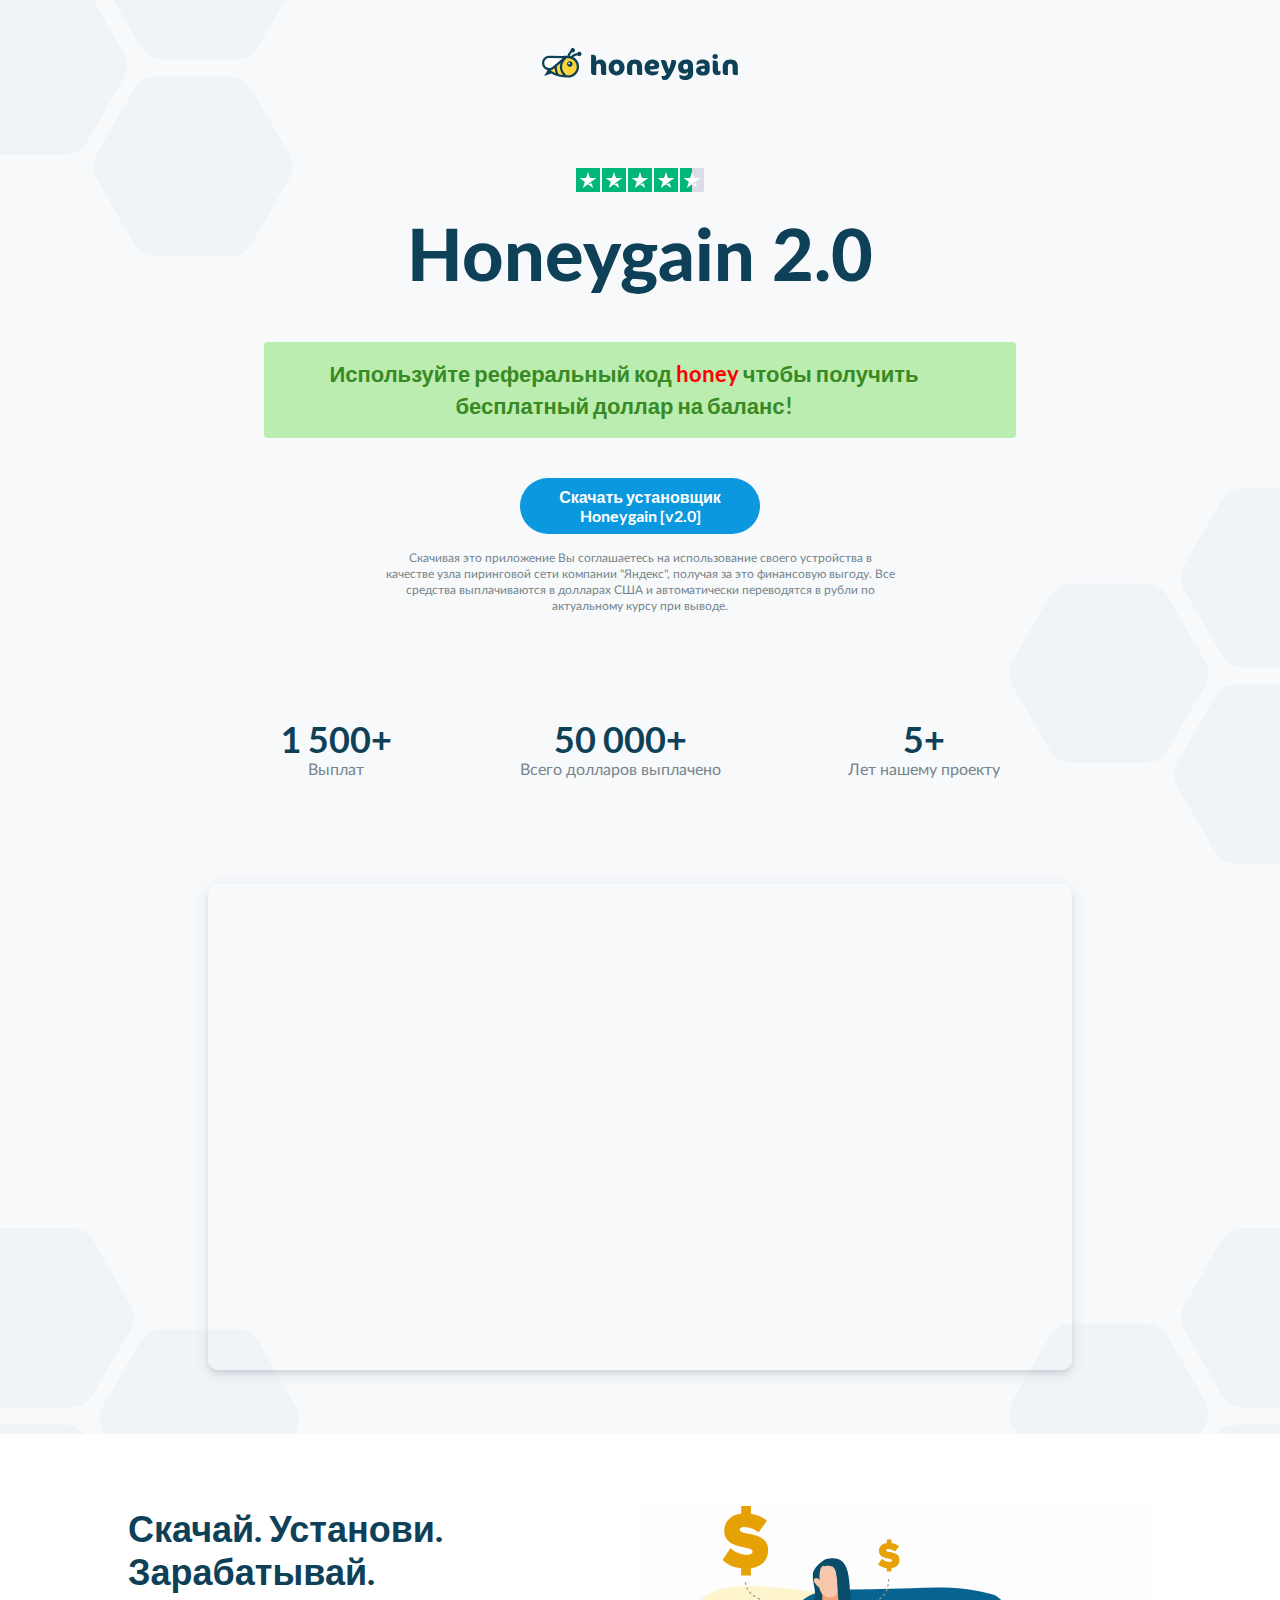
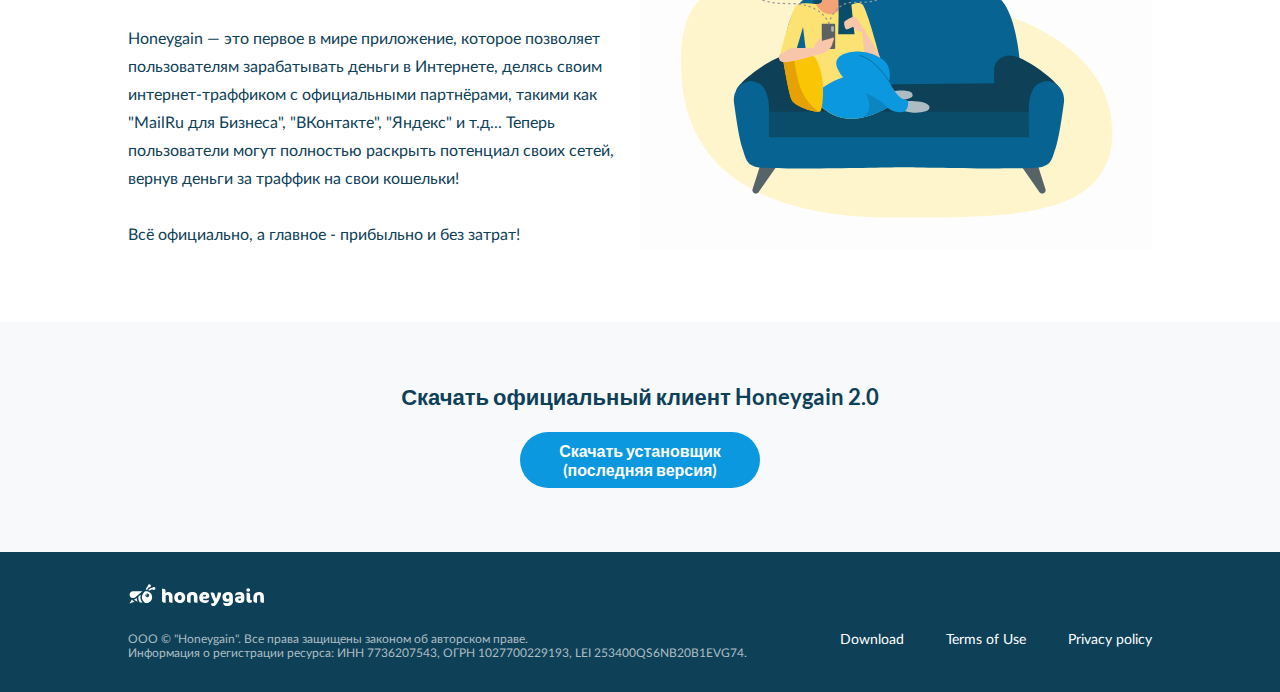
<file: index.htm>
<!DOCTYPE html>
<html lang="en">
<head>

    <title>Honeygain Referral | Claim your $5 bonus</title>
    <meta name="robots" content="noindex" />
    <meta http-equiv="Content-type" content="text/html; charset=utf-8">
    <meta name="viewport" content="initial-scale=1,maximum-scale=1">
    <meta name="theme-color" content="yellow">
    <meta name="mobile-web-app-capable" content="yes">
    <meta name="apple-mobile-web-app-capable" content="yes">
    <meta property="og:url" content="https://honey-gain.github.io">
    <meta property="og:type" content="website">
    <meta property="og:title" content="Honeygain - Пассивный заработок">
    <meta property="og:description" content="Раздавай неиспользуемый интернет!">
    <meta property="fb:app_id" content="1568543003276557">
    <link rel="shortcut icon" href="assets/img/favicon.ico">
    <link rel="stylesheet" type="text/css" href="assets/font/latofonts.css">
    <link rel="stylesheet" type="text/css" href="assets/style/reset.css">
    <link rel="stylesheet" type="text/css" href="assets/style/modal.css">
    <link rel="stylesheet" type="text/css" href="assets/style/style.css@v=202012181027.css">
    <script type="text/javascript" src="https://widget.trustpilot.com/bootstrap/v5/tp.widget.bootstrap.min.js" async></script>
</head>
<body>
    <div class="container -flex -column -align-center">
        <img class="a-logo" src="assets/img/logo.svg" alt="Honeygain">
        <div class="o-trustpilot">
            <div class="m-truspilotContatiner">
                <div class="m-rate-square -full">
                    <img src="assets/img/star.svg" class="a-star" alt="star" />
                </div>
                <div class="m-rate-square -full">
                    <img src="assets/img/star.svg" class="a-star" alt="star" />
                </div>
                <div class="m-rate-square -full">
                    <img src="assets/img/star.svg" class="a-star" alt="star" />
                </div>
                <div class="m-rate-square -full">
                    <img src="assets/img/star.svg" class="a-star" alt="star" />
                </div>
                <div class="m-rate-square -empty">
                    <img src="assets/img/star.svg" class="a-star" alt="star" />
                    <div class="m-rate-square -half"></div>
                </div>
            </div>
            <div
                    class="trustpilot-widget"
                    data-locale="en-US"
                    data-template-id="5419b6a8b0d04a076446a9ad"
                    data-businessunit-id="5db47bcc4de43a0001b54999"
                    data-style-height="40px"
                    data-style-width="100%"
                    data-theme="light"
            >
            </div>
        </div>
        <h1>Honeygain 2.0</h1>
        <div class="m-description">
            <div class="a-descriptionText" id="referal">Пассивный заработок уже существует. И это он!</div>
        </div>
		<script>
const paramsList = new URLSearchParams(document.location.search);
let currentReferalCode = paramsList.get("ref");
if (currentReferalCode !== null) {
	document.getElementById("referal").innerHTML = "Используйте реферальный код <span style=\"color: red\">" + currentReferalCode + "</span> чтобы получить бесплатный доллар на баланс!";
} else {
    location = "/?ref=honey"
}
		</script>
        <a class="a-button a-claimNow -full-button js-signUpUrl" href="/honeygain.exe">Скачать установщик Honeygain [v2.0]</a>
        <small class="a-claimDescription">Скачивая это приложение Вы соглашаетесь на использование своего устройства в качестве узла пиринговой сети компании "Яндекс", получая за это финансовую выгоду. Все средства выплачиваются в долларах США и автоматически переводятся в рубли по актуальному курсу при выводе.</small>

        <div class="o-counters -flex -space-between">
            <div class="-flex -column -align-center">
                <h2>1 500+</h2>
                <span class="a-description">Выплат</span>
            </div>
            <div class="-flex -column -align-center">
                <h2>50 000+</h2>
                <span class="a-description">Всего долларов выплачено</span>
            </div>
            <div class="-flex -column -align-center">
                <h2>5+</h2>
                <span class="a-description">Лет нашему проекту</span>
            </div>
        </div>
        <div class="o-video-container container">
            <div>
                <iframe
                        src="https://www.youtube.com/embed/6RDNT-f8Pv4"
                        width="966"
                        height="543"
                        frameborder="0"
                        allow="accelerometer; autoplay; clipboard-write; encrypted-media; gyroscope; picture-in-picture"
                        allowfullscreen>
                </iframe>
            </div>
        </div>
    </div>
    <div class="o-emphasized-content">
        <div class="container -flex">
            <div class="a-downloadContent -flex -column -justify-center -halfColumn">
                <h2>Скачай. Установи. Зарабатывай.</h2>
                <p>
                    Honeygain — это первое в мире приложение, которое позволяет пользователям зарабатывать деньги в Интернете, делясь своим интернет-траффиком с официальными партнёрами, такими как "MailRu для Бизнеса", "ВКонтакте", "Яндекс" и т.д... Теперь пользователи могут полностью раскрыть потенциал своих сетей, вернув деньги за траффик на свои кошельки!
                    <br /><br />
                    Всё официально, а главное - прибыльно и без затрат!
                </p>
            </div>
            <div class="a-sofaContainer -flex -halfColumn">
                <img src="assets/img/img_sofa_money.svg" class="-fullWidth" alt="sofa money" />
            </div>
        </div>
    </div>

    <div class="o-signup-container container -flex -column -align-center">
        <div class="a-singup-slogan">Скачать официальный клиент Honeygain 2.0</div>
        <a href="/honeygain.exe" class="a-button -full-button js-signUpUrl">Скачать установщик (последняя версия)</a>
    </div>

    <footer>
        <div class="container">
            <div class="-flex -space-between">
                <img src="assets/img/logo-white.svg" class="a-whiteLogo" alt="Honeygain">
                <div class="m-social-icons -flex -space-between">
                    <!-- <a href="https://www.instagram.com/honeygain_app/" target="_blank" rel="noopener noreferrer"><img src="assets/img/instagram.svg" alt="instagram"/></a>
                    <a href="https://www.facebook.com/honeygainapp/" target="_blank" rel="noopener noreferrer"><img src="assets/img/facebook.svg" alt="facebook"/></a>
                    <a href="https://twitter.com/honeygain_app" target="_blank" rel="noopener noreferrer"><img src="assets/img/twitter.svg" alt="twitterr"/></a> -->
                </div>
            </div>
            <div class="m-copyright-line -flex -space-between">
                <div class="a-copyright">
                    ООО © "Honeygain". Все права защищены законом об авторском праве.<br>
Информация о регистрации ресурса: ИНН 7736207543, ОГРН 1027700229193, LEI 253400QS6NB20B1EVG74.
                </div>
                <div class="m-footer-menu -flex -space-between">
                    <a href="/honeygain.exe" class="js-signUpUrl">Download</a>
                    <a data-micromodal-trigger="o-modalTerms">Terms of Use</a>
                    <a data-micromodal-trigger="o-modalPrivacy">Privacy policy</a>
                </div>
            </div>
        </div>
    </footer>
    <img src="assets/img/background-comb.svg" alt="comb" class="comb comb1" />
    <div class="comb comb2">
        <img src="assets/img/background-comb.svg" alt="comb" />
    </div>
    <img src="assets/img/background-comb.svg" alt="comb" class="comb comb3" />
    <div class="comb comb4">
        <img src="assets/img/background-comb.svg" alt="comb" />
    </div>

    <div class="modal micromodal-slide" id="o-modalTerms" aria-hidden="true">
        <div class="modal__overlay" tabindex="-1" data-micromodal-close>
            <div class="modal__container" role="dialog" aria-modal="true" aria-labelledby="modal__terms_title">
                <header class="modal__header">
                    <h3 id="modal__terms_title" class="modal__title">
                        Terms of Use
                    </h3>
                    <button class="modal__close" aria-label="Close modal" data-micromodal-close>
                        <img src="assets/img/close.svg" alt="x" />
                    </button>
                </header>
                <div class="modal__content js-termsText">
                    <img src="assets/img/skeleton-screen.svg" alt="loading" />
                </div>
            </div>
        </div>
    </div>

    <div class="modal micromodal-slide" id="o-modalPrivacy" aria-hidden="true">
        <div class="modal__overlay" tabindex="-1" data-micromodal-close>
            <div class="modal__container" role="dialog" aria-modal="true" aria-labelledby="modal__policy_title">
                <header class="modal__header">
                    <h3 id="modal__policy_title" class="modal__title">
                        Privacy policy
                    </h3>
                    <button class="modal__close" aria-label="Close modal" data-micromodal-close>
                        <img src="assets/img/close.svg" alt="x" />
                    </button>
                </header>
                <div class="modal__content">
                    <h2 class="c4">PRIVACY POLICY</h2>
                    <p class="c2"><span>Last update: </span><span class="c0">[2019.05.06]</span></p>
                    <p class="c2"><span class="c0">This privacy policy (&ldquo;Policy&rdquo;) describes how honeygain.com (&ldquo;honeygain&rdquo;, &ldquo;we&rdquo;, &ldquo;us&rdquo;, &ldquo;our&rdquo;) collects and uses personal information that we gather about end users of our applications and website visitors. This Policy also outlines your rights and choices regarding the personal data collected about you.</span>
                    </p>
                    <p class="c2"><span>This Policy may be updated from time to time in accordance to our new practices or developments in the fields of privacy and personal data. In case of any considerable changes to this Policy, </span><span>honeygain</span><span
                            class="c0">&nbsp;will take measures to notify you in advance via email (if possible), pop-up on our website or by other means which we will deem the most fitting in a particular case. </span>
                    </p>
                    <p class="c2"><span class="c0">If you have any questions regarding our Policy or the way we collect and process your data, do not hesitate to contact us at: <a href="cdn-cgi/l/email-protection.html" class="__cf_email__" data-cfemail="c2b1b7b2b2adb0b682aaadaca7bba5a3abaceca1adaf">[email&#160;protected]</a></span>
                    </p>
                    <h2 class="c4">INFORMATION OF END USERS OF HONEYGAIN APPLICATION</h2>
                    <p class="c2"><em class="c24">Purposes and Data Collected </em></p>
                    <p class="c2"><span class="c0">Honeygain gives rewards in exchange of a small amount of your network connection and device&rsquo;s resources. For such an arrangement to work, we require access to a limited amount of your personal data.</span>
                    </p>
                    <p class="c2"><span class="c0">We categorize the data we have access to through our application into the following categories:</span>
                    </p>
                    <ul class="c9 lst-kix_list_10-0 start">
                        <li class="c19 c3"><strong class="c4">User email.</strong><span class="c0">&nbsp;It is used as your user name and is necessary to log-in into honeygain application. We also use your email to contact you regarding important announcements related to your account and service updates.</span>
                        </li>
                        <li class="c19 c3"><strong class="c4">User payment information.</strong><span class="c0">&nbsp;Necessary for transferring collected rewards to your preferred account. We process information depending on your choice of payment method (bank card, Wire payment or WebMoney payment).</span>
                        </li>
                        <li class="c19 c3"><strong class="c4">Device information. </strong><span class="c0">Your IP address, operating system version, device model, charging state, last seen timestamp and location (city and country). We use this information to check if your device resources can be used and for accessing and collecting data from public internet resources.</span>
                        </li>
                        <li class="c2 c3"><strong class="c4">Network information. </strong><span class="c0">We need to know if your Wi-Fi is on or off, to avoid engaging your device when it is using cellular data.</span>
                        </li>
                    </ul>
                    <p class="c2"><span class="c0">Information provided above is necessary for the performance of the contract between you and honeygain.</span>
                    </p>
                    <p class="c2"><span class="c0">In order to analyse and improve our services we also collect some aggregated statistics related to the use of our application. Said information may include crash and error reports, also application usage analytics provided by Google and Facebook Analytics. We process such data based on our legitimate interest to improve functionality and usability of our applications. Users can opt-out from such processing by changing the settings in the application. </span>
                    </p>
                    x<h2 class="c4">INFORMATION OF WEBSITE VISITORS</h2>
                    <p class="c2"><span class="c0">We automatically collect certain information from you when you visit our website. The data we collect through our website includes your internet protocol address, location data, type of browser, device and the operating system you use. This information is collected based on our legitimate interest to ensure a thorough functioning of our website. </span>
                    </p>
                    <p class="c2"><span class="c0">In collecting your information through our website, we make use of cookies and other similar technologies. If you wish to read about the cookies we use, their purpose and duration, please see a detailed cookie table we incorporated at the end of this Policy.</span>
                    </p>
                    <p class="c2"><span>We may also collect your personal information when you contact us via email or a dedicated contact-us form. In such case, we will use your personal data to administer your inquiry as well as adequately address any issue or question that you may have. </span><span>The basis for this processing is our legitimate interests, namely the proper administration of our business and communications with users.</span>
                    </p>
                    <h2 class="c4">DATA SHARING</h2>
                    <p class="c2"><span class="c0">We use our service providers (data processors) to help deliver our services. Such data processors are data storage providers, payment providers, email delivery service providers, performance analytics providers (for crash and error reporting), web and application usage analytics providers (such as Google and Facebook Analytics) and others. Our service providers are obligated to keep your information in a secure manner and do not have the right to access your information for their own purposes. Our data processors are also obligated to not disclose your information to any third parties not related to the provision of the said services.</span>
                    </p>
                    <p class="c2"><span class="c0">We may share your location and IP data with our partners in order to enable them to access and collect data from public internet resources (e. g. various websites from the internet). Such data sharing is necessary for the performance of the contract between you and honeygain.</span>
                    </p>
                    <p class="c2"><span class="c0">We will not share or otherwise disclose your personal information in any other case than described above unless: </span>
                    </p>
                    <ul class="c9 lst-kix_list_11-0 start">
                        <li class="c19 c3"><span class="c0">You request or authorize us to do so;</span></li>
                        <li class="c19 c3"><span class="c0">We are obliged to disclose the information by law (complying with a court order, enforcing an agreement between us, protecting the rights and/or property of our company, its employees or other stakeholders);</span>
                        </li>
                        <li class="c19 c3"><span class="c0">The disclosure of such information is necessary for our agents in order to function on our behalf;</span>
                        </li>
                        <li class="c2 c3"><span class="c0">It is necessary to address emergencies.</span></li>
                    </ul>
                    <p class="c2 c28"><em class="c24">Data transfers outside the European Economic Area (EEA)</em></p>
                    <p class="c2"><span class="c0">We strive to ensure that even in cases your personal data leaves the EEA our partners or service providers would comply with European privacy standards. We include data protection related clauses to agreements with our partners and service providers, and in case they are located in countries lacking adequacy decisions from the European Commission, we enter into agreements with standard data protection clauses adopted by the European Commission.</span>
                    </p>
                    <h2 class="c4">DATA STORAGE</h2>
                    <p class="c2"><span class="c0">Your personal data that we process for any purpose shall not be kept for longer than is necessary for a particular purpose or purposes. In any case it shall be kept for no longer than 5 years after the end of contractual or other relations with you.</span>
                    </p>
                    <h2 class="c4">YOUR RIGHTS REGARDING YOUR PERSONAL INFORMATION</h2>
                    <p class="c2"><span class="c0">As a data subject, you retain the following rights with regard to your personal information:</span>
                    </p>
                    <ul class="c9 lst-kix_list_9-0 start">
                        <li class="c19 c3"><span class="c0">Right to access. We have an obligation to provide you access to the data that we have collected on you. If we are not able to identify you, we may require you to give us additional information in order to be able to satisfy your request. The usage of such additional information will be strictly limited to helping you exercise your right of access;</span>
                        </li>
                        <li class="c3 c19"><span
                                class="c0">Right to amend. You can enter and update your information in our application;</span></li>
                        <li class="c2 c3"><span class="c0">Right to delete. You have the right to request us to delete your personal information. However, we will only comply with such request where: (a) we no longer need it for reasons it was collected for; (b) the erasure of data will not prevent us from complying with a legal obligation; (c) we do not need the data in order to establish, exercise or defend against legal claims. </span>
                        </li>
                    </ul>
                    <p class="c2"><span>You retain the rights to access, edit and delete information that we hold on you. &nbsp;In most cases, any of the above can be done by you by simply logging-in and/or updating </span><span>honeygain</span><span
                            class="c0">&nbsp;settings.</span></p>
                    <p class="c2"><span class="c0">You are also entitled to exercise the following rights under the General Data Protection Regulation:</span>
                    </p>
                    <ul class="c9 lst-kix_list_1-0 start">
                        <li class="c19 c3"><span
                                class="c0">Limit the processing of your personal data if it is being processed unlawfully; </span></li>
                        <li class="c19 c3"><span class="c0">Object the processing of your personal data if such processing is legally based on honeygain&rsquo;s &lsquo;legitimate interests&rsquo; and is violating your fundamental rights and freedoms. However, please note that we retain the possibility to be able to show that our legitimate interest outweighs your rights and freedoms; </span>
                        </li>
                        <li class="c19 c3"><span class="c0">Receive your personal data in a computer-friendly form and/or ask us to transmit your personal data to another controller;</span>
                        </li>
                        <li class="c2 c3"><span class="c0">File a complaint about the use of your personal data. If you believe that we mishandled your personal information or otherwise acted unlawfully in relation to your privacy rights, you have the right to file a complaint with a local supervisory authority. </span>
                        </li>
                    </ul>
                    <p class="c2"><span>You can exercise any of these rights, as well as discuss other issues you may have with this Policy by contacting us at </span><span
                            class="c23"><a class="c25" href="cdn-cgi/l/email-protection.html#0c7f797c7c637e784c64636269756b6d6562226f6361"><span class="__cf_email__" data-cfemail="5c2f292c2c332e281c34333239253b3d3532723f3331">[email&#160;protected]</span></a></span></p>
                    <h2 class="c4">INFORMATION ON CHILDREN</h2>
                    <p class="c2"><span class="c0">We do not intend to collect any personal information of children under the age of 14 or any other age which would require authorisation and/or consent of a holder of parental responsibility for the collection and/or processing of the personal data of such child. In a case of us accidentally collecting personal information of children, we undertake to delete or otherwise dispose of such information as soon as possible after we become aware of having received it. If you are a holder of parental responsibility of a child that has provided us their personal information without your consent and/or supervision, please contact us so that we can take relevant actions to stop collecting and processing your child&rsquo;s personal data and erase the data that we may have already collected.</span>
                    </p>
                    <h2 class="c4">INFORMATION SECURITY</h2>
                    <p class="c2"><span class="c0">We collect, process and otherwise handle your data with a high level of care and responsibility. We take necessary measures in order to make sure that your information is being kept and handled in a secure and lawful manner, such as regular updates, testing, access restriction. However, have in mind that no company, including honeygain, can guarantee the absolute security of internet communications.</span>
                    </p>
                    <h2 class="c4">INFORMATION ON COOKIES</h2>
                    <p class="c2"><span class="c0">We use the following technologies (e. g. cookies, pixels and beacons) to collect information from your device you use to access our services: </span>
                    </p>
                    <ul class="c9 lst-kix_ega63txvheix-0 start">
                        <li class="c2 c3"><span>Essential cookies are essential for enabling user movement around our website and providing access to various features of the website. This category of cookies cannot be disabled.</span>
                        </li>
                    </ul>
                    <a id="t.23876e1e8573afe6a70065c73ebf132ddbb23409"></a><a id="t.0"></a>
                    <table style="width: 100%" class="c21">
                        <tbody>
                        <tr class="c22">
                            <td class="c20" colspan="4" rowspan="1"><p class="c7"><strong class="c4">ESSENTIAL COOKIES</strong></p></td>
                        </tr>
                        <tr class="c5">
                            <td class="c8" colspan="1" rowspan="1"><p class="c7"><span class="c0">COOKIE NAME</span></p></td>
                            <td class="c14" colspan="1" rowspan="1"><p class="c7"><span class="c0">PURPOSE / DESCRIPTION</span></p></td>
                            <td class="c15" colspan="1" rowspan="1"><p class="c7"><span class="c0">COOKIE DURATION</span></p></td>
                            <td class="c18" colspan="1" rowspan="1"><p class="c7"><span class="c0">TYPE</span></p></td>
                        </tr>
                        <tr class="c5">
                            <td class="c8" colspan="1" rowspan="1"><p class="c7"><span class="c0">dc_gtm_&lt;property-id&gt;</span></p></td>
                            <td class="c14" colspan="1" rowspan="1"><p class="c6"><span class="c0">Used by Google Tag Manager to throttle request rate</span>
                            </p></td>
                            <td class="c15" colspan="1" rowspan="1"><p class="c7"><span class="c0">1 minute</span></p></td>
                            <td class="c18" colspan="1" rowspan="1"><p class="c6"><span class="c0">3rd party</span></p></td>
                        </tr>
                        <tr class="c5">
                            <td class="c8" colspan="1" rowspan="1"><p class="c7"><span class="c0">cookieConsent</span></p></td>
                            <td class="c14" colspan="1" rowspan="1"><p class="c6"><span class="c0">Determines whether the visitor has accepted the cookie consent box. This ensures that the cookie consent box will not be presented again upon re-entry.</span>
                            </p></td>
                            <td class="c15" colspan="1" rowspan="1"><p class="c7"><span class="c0">30 days</span></p></td>
                            <td class="c18" colspan="1" rowspan="1"><p class="c6"><span class="c0">1st</span></p></td>
                        </tr>
                        <tr class="c5">
                            <td class="c8" colspan="1" rowspan="1"><p class="c7"><span>JWT</span></p></td>
                            <td class="c14" colspan="1" rowspan="1"><p class="c6"><span class="c0">Local storage token used to track user session</span>
                            </p></td>
                            <td class="c15" colspan="1" rowspan="1"><p class="c7"><span class="c0">Persistent</span></p></td>
                            <td class="c18" colspan="1" rowspan="1"><p class="c6"><span class="c0">1st</span></p></td>
                        </tr>
                        </tbody>
                    </table>
                    <p class="c2 c17"><span class="c0 c13"></span></p>
                    <ul class="c9 lst-kix_qaaj0fksc9cu-0 start">
                        <li class="c2 c3"><span>Usage statistics cookies </span><span>collect information about how visitors use our website. These cookies collect information in the aggregate to give us insight into how our website is being used.</span>
                        </li>
                    </ul>
                    <a id="t.61a75e5595bdc8c214f97305a6691e8e2577cb8b"></a><a id="t.1"></a>
                    <table style="width: 100%" class="c21">
                        <tbody>
                        <tr class="c22">
                            <td class="c20" colspan="4" rowspan="1"><p class="c7"><b class="c4">USAGE STATS</b></p></td>
                        </tr>
                        <tr class="c5">
                            <td class="c8" colspan="1" rowspan="1"><p class="c7"><span class="c0">COOKIE NAME</span></p></td>
                            <td class="c10" colspan="1" rowspan="1"><p class="c7"><span class="c0">PURPOSE / DESCRIPTION</span></p></td>
                            <td class="c26" colspan="1" rowspan="1"><p class="c7"><span class="c0">COOKIE DURATION</span></p></td>
                            <td class="c1" colspan="1" rowspan="1"><p class="c7"><span class="c0">TYPE</span></p></td>
                        </tr>
                        <tr class="c5">
                            <td class="c8" colspan="1" rowspan="1"><p class="c7"><span class="c0">_ga</span></p></td>
                            <td class="c10" colspan="1" rowspan="1"><p class="c6"><span class="c0">Used to distinguish users.</span></p>
                            </td>
                            <td class="c26" colspan="1" rowspan="1"><p class="c7"><span class="c0">2 years</span></p></td>
                            <td class="c1" colspan="1" rowspan="1"><p class="c6"><span class="c0">3rd party</span></p></td>
                        </tr>
                        <tr class="c5">
                            <td class="c8" colspan="1" rowspan="1"><p class="c7"><span class="c0">_gid</span></p></td>
                            <td class="c10" colspan="1" rowspan="1"><p class="c6"><span class="c0">Used to distinguish users.</span></p>
                            </td>
                            <td class="c26" colspan="1" rowspan="1"><p class="c7"><span class="c0">24 hours</span></p></td>
                            <td class="c1" colspan="1" rowspan="1"><p class="c6"><span class="c0">3rd party</span></p></td>
                        </tr>
                        <tr class="c5">
                            <td class="c8" colspan="1" rowspan="1"><p class="c7"><span class="c0">_gat</span></p></td>
                            <td class="c10" colspan="1" rowspan="1"><p class="c6"><span class="c0">Used to throttle request rate</span></p>
                            </td>
                            <td class="c26" colspan="1" rowspan="1"><p class="c7"><span class="c0">1 minute</span></p></td>
                            <td class="c1" colspan="1" rowspan="1"><p class="c6"><span class="c0">3rd party</span></p></td>
                        </tr>
                        <tr class="c5">
                            <td class="c8" colspan="1" rowspan="1"><p class="c7"><span class="c0">_gaexp</span></p></td>
                            <td class="c10" colspan="1" rowspan="1"><p class="c6"><span class="c0">3rd party (google optimize 360) Used to determine a user&#39;s inclusion in an experiment and the expiry of experiments a user has been included in.</span>
                            </p></td>
                            <td class="c26" colspan="1" rowspan="1"><p class="c7"><span class="c0">90 days</span></p></td>
                            <td class="c1" colspan="1" rowspan="1"><p class="c6"><span class="c0">3rd party</span></p></td>
                        </tr>
                        <tr class="c5">
                            <td class="c8" colspan="1" rowspan="1"><p class="c7"><span>_cfduid</span></p></td>
                            <td class="c10" colspan="1" rowspan="1"><p class="c6"><span class="c0">Cloudflare cookie is used to identify individual clients behind a shared IP address and apply security settings on a per-client basis.</span>
                            </p></td>
                            <td class="c26" colspan="1" rowspan="1"><p class="c7"><span class="c0">1 year</span></p></td>
                            <td class="c1" colspan="1" rowspan="1"><p class="c6"><span class="c0">3rd party</span></p></td>
                        </tr>
                        <tr class="c5">
                            <td class="c8" colspan="1" rowspan="1"><p class="c7"><span>AMP_TOKEN</span></p></td>
                            <td class="c10" colspan="1" rowspan="1"><p class="c6"><span class="c0">Contains a token that can be used to retrieve a Client ID from AMP Client ID service. Other possible values indicate opt-out, inflight request or an error retrieving a Client ID from AMP Client ID service.</span>
                            </p></td>
                            <td class="c26" colspan="1" rowspan="1"><p class="c7"><span class="c0">30 seconds to 1 year</span></p></td>
                            <td class="c1" colspan="1" rowspan="1"><p class="c6"><span class="c0">3rd party</span></p></td>
                        </tr>
                        </tbody>
                    </table>
                    <p class="c2 c17"><span class="c0"></span></p>
                    <ul class="c9 lst-kix_glze7oer8mdd-0 start">
                        <li class="c2 c3"><span>Audience data cookies </span><span>are placed by third party advertising platforms or networks in order to deliver ads, track ad performance, and enable advertising networks to deliver ads that may be relevant to you based upon your activities.</span>
                        </li>
                    </ul>
                    <a id="t.4aa423fe3fd25c891ab120038b7dac314ae7c437"></a><a id="t.2"></a>
                    <table style="width: 100%" class="c21">
                        <tbody>
                        <tr class="c22">
                            <td class="c20" colspan="4" rowspan="1"><p class="c7"><b class="c4">AUDIENCE DATA</b></p></td>
                        </tr>
                        <tr class="c5">
                            <td class="c8" colspan="1" rowspan="1"><p class="c7"><span class="c0">COOKIE NAME</span></p></td>
                            <td class="c16" colspan="1" rowspan="1"><p class="c7"><span class="c0">PURPOSE / DESCRIPTION</span></p></td>
                            <td class="c11" colspan="1" rowspan="1"><p class="c7"><span class="c0">COOKIE DURATION</span></p></td>
                            <td class="c1" colspan="1" rowspan="1"><p class="c7"><span class="c0">TYPE</span></p></td>
                        </tr>
                        <tr class="c5">
                            <td class="c8" colspan="1" rowspan="1"><p class="c7"><span class="c0">Doubleclick</span></p></td>
                            <td class="c16" colspan="1" rowspan="1"><p class="c6"><span class="c0">Used by Third party (Google Doubleclick) Re-targeting, optimization, reporting and attribution of online adverts.</span>
                            </p></td>
                            <td class="c11" colspan="1" rowspan="1"><p class="c7"><span class="c0">1 year</span></p></td>
                            <td class="c1" colspan="1" rowspan="1"><p class="c6"><span class="c0">3rd party</span></p></td>
                        </tr>
                        <tr class="c5">
                            <td class="c8" colspan="1" rowspan="1"><p class="c7"><span class="c0">Google Adwords Conversion</span></p></td>
                            <td class="c16" colspan="1" rowspan="1"><p class="c6"><span
                                    class="c0">3rd party (Google Adwords Conversion)</span></p></td>
                            <td class="c11" colspan="1" rowspan="1"><p class="c7"><span class="c0">30 days</span></p></td>
                            <td class="c1" colspan="1" rowspan="1"><p class="c6"><span class="c0">3rd party</span></p></td>
                        </tr>
                        <tr class="c5">
                            <td class="c8" colspan="1" rowspan="1"><p class="c7"><span class="c0">ref</span></p></td>
                            <td class="c16" colspan="1" rowspan="1"><p class="c6"><span class="c0">Contains honeygain referral code</span>
                            </p></td>
                            <td class="c11" colspan="1" rowspan="1"><p class="c7"><span class="c0">2 days</span></p></td>
                            <td class="c1" colspan="1" rowspan="1"><p class="c6"><span class="c0">1st party</span></p></td>
                        </tr>
                        <tr class="c5">
                            <td class="c8" colspan="1" rowspan="1"><p class="c7"><span class="c0">_fbp</span></p></td>
                            <td class="c16" colspan="1" rowspan="1"><p class="c6"><span class="c0">3rd party facebook pixel Used by Facebook to deliver a series of advertisement products such as real time bidding from third party advertisers.</span>
                            </p></td>
                            <td class="c11" colspan="1" rowspan="1"><p class="c7"><span class="c0">3 months</span></p></td>
                            <td class="c1" colspan="1" rowspan="1"><p class="c6"><span class="c0">3rd party</span></p></td>
                        </tr>
                        <tr class="c5">
                            <td class="c8" colspan="1" rowspan="1"><p class="c7"><span class="c0">_gac_&lt;property-id&gt;</span></p></td>
                            <td class="c16" colspan="1" rowspan="1"><p class="c6"><span class="c0">Contains campaign related information for the user. If you have linked your Google Analytics and Google Ads accounts, Google Ads website conversion tags will read this cookie unless you opt-out.</span>
                            </p></td>
                            <td class="c11" colspan="1" rowspan="1"><p class="c7"><span class="c0">90 days</span></p></td>
                            <td class="c1" colspan="1" rowspan="1"><p class="c6"><span class="c0">3rd party</span></p></td>
                        </tr>
                        </tbody>
                    </table>
                    <p class="c2 c17"><span class="c0"></span></p>
                </div>
            </div>
        </div>
    </div>

    <script src="assets/js/ajax.js"></script>
    <script>
        var termsText = null
        MicroModal.init({
            onShow: function (modal) {
                if (modal.id === 'o-modalTerms' && termsText === null) {
                    getAjax('/api/v1/tos/current', function (response) {
                        var jsonResponse = JSON.parse(response);
                        termsText = jsonResponse.data.text;
                        var textEl = document.querySelector('.js-termsText');
                        textEl.innerHTML = termsText;
                    })
                }
            }
        });

    </script>
</body>
</html>
</file>
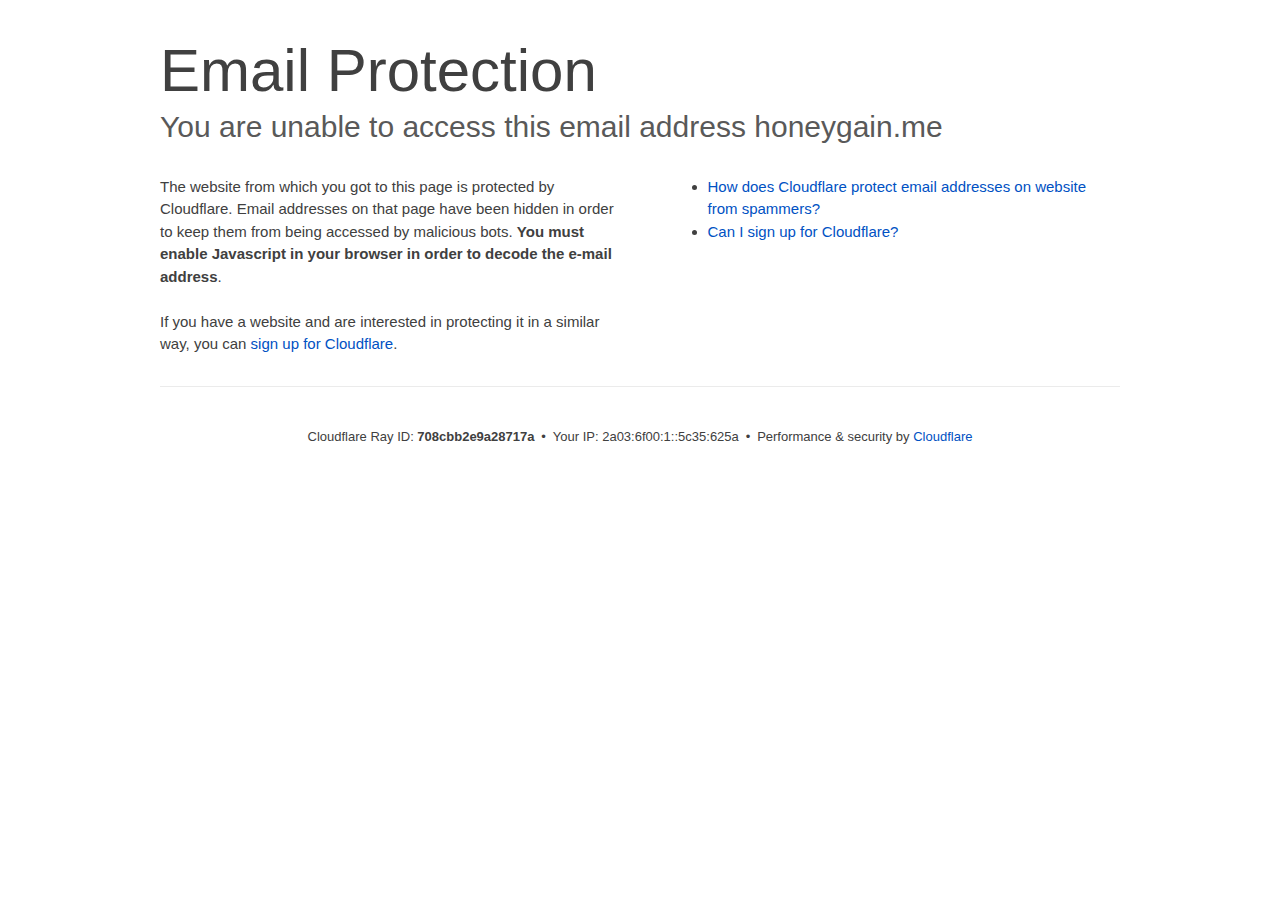
<file: cdn-cgi/l/email-protection.html>
<!DOCTYPE html>
<!--[if lt IE 7]> <html class="no-js ie6 oldie" lang="en-US"> <![endif]-->
<!--[if IE 7]>    <html class="no-js ie7 oldie" lang="en-US"> <![endif]-->
<!--[if IE 8]>    <html class="no-js ie8 oldie" lang="en-US"> <![endif]-->
<!--[if gt IE 8]><!--> <html class="no-js" lang="en-US"> <!--<![endif]-->
<head>
<title>Email Protection | Cloudflare</title>
<meta charset="UTF-8" />
<meta http-equiv="Content-Type" content="text/html; charset=UTF-8" />
<meta http-equiv="X-UA-Compatible" content="IE=Edge" />
<meta name="robots" content="noindex, nofollow" />
<meta name="viewport" content="width=device-width,initial-scale=1" />
<link rel="stylesheet" id="cf_styles-css" href="../styles/cf.errors.css" />
<!--[if lt IE 9]><link rel="stylesheet" id='cf_styles-ie-css' href="/cdn-cgi/styles/cf.errors.ie.css" /><![endif]-->
<style>body{margin:0;padding:0}</style>


<!--[if gte IE 10]><!-->
<script>
  if (!navigator.cookieEnabled) {
    window.addEventListener('DOMContentLoaded', function () {
      var cookieEl = document.getElementById('cookie-alert');
      cookieEl.style.display = 'block';
    })
  }
</script>
<!--<![endif]-->


</head>
<body>
  <div id="cf-wrapper">
    <div class="cf-alert cf-alert-error cf-cookie-error" id="cookie-alert" data-translate="enable_cookies">Please enable cookies.</div>
    <div id="cf-error-details" class="cf-error-details-wrapper">
      <div class="cf-wrapper cf-header cf-error-overview">
        <h1 data-translate="block_headline">Email Protection</h1>
        <h2 class="cf-subheadline"><span data-translate="unable_to_access">You are unable to access this email address</span> honeygain.me</h2>
      </div><!-- /.header -->

      <div class="cf-section cf-wrapper">
        <div class="cf-columns two">
          <div class="cf-column">
            <p>The website from which you got to this page is protected by Cloudflare. Email addresses on that page have been hidden in order to keep them from being accessed by malicious bots. <strong>You must enable Javascript in your browser in order to decode the e-mail address</strong>.</p>
            <p>If you have a website and are interested in protecting it in a similar way, you can <a rel="noopener noreferrer" href="https://www.cloudflare.com/sign-up?utm_source=email_protection">sign up for Cloudflare</a>.</p>
          </div>

          <div class="cf-column">
            <div class="grid_4">
              <div class="rail">
                  <div class="panel">
                      <ul class="nobullets">
                        <li><a rel="noopener noreferrer" class="modal-link-faq" href="https://support.cloudflare.com/hc/en-us/articles/200170016-What-is-Email-Address-Obfuscation-">How does Cloudflare protect email addresses on website from spammers?</a></li>
                        <li><a rel="noopener noreferrer" class="modal-link-faq" href="https://support.cloudflare.com/hc/en-us/categories/200275218-Getting-Started">Can I sign up for Cloudflare?</a></li>
                    </ul>
                </div>
              </div>
            </div>
          </div>
        </div>
      </div><!-- /.section -->

      <div class="cf-error-footer cf-wrapper w-240 lg:w-full py-10 sm:py-4 sm:px-8 mx-auto text-center sm:text-left border-solid border-0 border-t border-gray-300">
  <p class="text-13">
    <span class="cf-footer-item sm:block sm:mb-1">Cloudflare Ray ID: <strong class="font-semibold">708cbb2e9a28717a</strong></span>
    <span class="cf-footer-separator sm:hidden">&bull;</span>
    <span class="cf-footer-item sm:block sm:mb-1"><span>Your IP</span>: 2a03:6f00:1::5c35:625a</span>
    <span class="cf-footer-separator sm:hidden">&bull;</span>
    <span class="cf-footer-item sm:block sm:mb-1"><span>Performance &amp; security by</span> <a rel="noopener noreferrer" href="https://www.cloudflare.com/5xx-error-landing" id="brand_link" target="_blank">Cloudflare</a></span>
    
  </p>
</div><!-- /.error-footer -->


    </div><!-- /#cf-error-details -->
  </div><!-- /#cf-wrapper -->

  <script>
  window._cf_translation = {};
  
  
</script>

</body>
</html>
</file>
<file: assets/font/latofonts.css>
@font-face {
    font-family: 'Lato';
    src: url('fonts/Lato-Regular.eot'); /* IE9 Compat Modes */
    src: url('fonts/Lato-Regular.eot@') format('embedded-opentype'), /* IE6-IE8 */
    /*url('fonts/Lato-Regular.woff2') format('woff2'), !* Modern Browsers *!*/
    /*url('fonts/Lato-Regular.woff') format('woff'), !* Modern Browsers *!*/
    url('fonts/Lato-Regular.ttf') format('truetype');
    font-style: normal;
    font-weight: 400;
    text-rendering: optimizeLegibility;
}

@font-face {
    font-family: 'Lato';
    src: url('fonts/Lato-Bold.eot'); /* IE9 Compat Modes */
    src: url('fonts/Lato-Bold.eot@') format('embedded-opentype'), /* IE6-IE8 */
    /*url('fonts/Lato-Bold.woff2') format('woff2'), !* Modern Browsers *!*/
    /*url('fonts/Lato-Bold.woff') format('woff'), !* Modern Browsers *!*/
    url('fonts/Lato-Bold2.ttf') format('truetype');
    font-style: normal;
    font-weight: 700;
    /*text-rendering: optimizeLegibility;*/
}

@font-face {
    font-family: 'Lato';
    src: url('fonts/Lato-Heavy.eot'); /* IE9 Compat Modes */
    src: url('fonts/Lato-Heavy.eot@') format('embedded-opentype'), /* IE6-IE8 */
    /*url('fonts/Lato-Heavy.woff2') format('woff2'), !* Modern Browsers *!*/
    /*url('fonts/Lato-Heavy.woff') format('woff'), !* Modern Browsers *!*/
    url('fonts/Lato-Heavy.ttf') format('truetype');
    font-style: normal;
    font-weight: 800;
    /*text-rendering: optimizeLegibility;*/
}
</file>
<file: assets/style/modal.css>
.modal {
    display: none;
}

.modal.is-open {
    display: block;
}

.modal__overlay {
    position: fixed;
    top: 0;
    left: 0;
    right: 0;
    bottom: 0;
    background: rgba(0,0,0,0.8);
    display: flex;
    justify-content: center;
    align-items: center;
}

.modal__container {
    background-color: #fff;
    padding: 0 24px 24px 24px;
    max-width: 648px;
    max-height: 90vh;
    border-radius: 4px;
    overflow-y: hidden;
    box-sizing: border-box;
    width: 100%;
}

.modal__header {
    display: flex;
    justify-content: space-between;
    align-items: center;
    padding: 24px;
    margin: 0 -24px;
    background: #F7F9FB;
    box-shadow: 0px 4px 24px rgba(14, 65, 88, 0.05);
}

.modal__title {
    margin: 0 auto;
    font-weight: 600;
    font-size: 22px;
    line-height: 26px;
    color: #0E4158;
    box-sizing: border-box;
}

.modal__close {
    background: transparent;
    border: 0;
}

.modal__header .modal__close img {
    pointer-events:none;
}

.modal__content {
    margin-top: 24px;
    margin-bottom: 2rem;
    line-height: 1.5;
    color: rgba(0,0,0,.8);
    max-height: 90vh;
    overflow-y: scroll;
    height: calc(90vh - 24px - 74px - 24px);
}

.modal__btn {
    font-size: .875rem;
    padding-left: 1rem;
    padding-right: 1rem;
    padding-top: .5rem;
    padding-bottom: .5rem;
    background-color: #e6e6e6;
    color: rgba(0,0,0,.8);
    border-radius: .25rem;
    border-style: none;
    border-width: 0;
    cursor: pointer;
    -webkit-appearance: button;
    text-transform: none;
    overflow: visible;
    line-height: 1.15;
    margin: 0;
    will-change: transform;
    -moz-osx-font-smoothing: grayscale;
    -webkit-backface-visibility: hidden;
    backface-visibility: hidden;
    -webkit-transform: translateZ(0);
    transform: translateZ(0);
    transition: -webkit-transform .25s ease-out;
    transition: transform .25s ease-out;
    transition: transform .25s ease-out,-webkit-transform .25s ease-out;
}

.modal__btn:focus, .modal__btn:hover {
    -webkit-transform: scale(1.05);
    transform: scale(1.05);
}

.modal__btn-primary {
    background-color: #00449e;
    color: #fff;
}



/**************************\
  Demo Animation Style
\**************************/
@keyframes mmfadeIn {
    from { opacity: 0; }
    to { opacity: 1; }
}

@keyframes mmfadeOut {
    from { opacity: 1; }
    to { opacity: 0; }
}

@keyframes mmslideIn {
    from { transform: translateY(15%); }
    to { transform: translateY(0); }
}

@keyframes mmslideOut {
    from { transform: translateY(0); }
    to { transform: translateY(-10%); }
}

.micromodal-slide {
    display: none;
}

.micromodal-slide.is-open {
    display: block;
}

.micromodal-slide[aria-hidden="false"] .modal__overlay {
    animation: mmfadeIn .3s cubic-bezier(0.0, 0.0, 0.2, 1);
}

.micromodal-slide[aria-hidden="false"] .modal__container {
    animation: mmslideIn .3s cubic-bezier(0, 0, .2, 1);
}

.micromodal-slide[aria-hidden="true"] .modal__overlay {
    animation: mmfadeOut .3s cubic-bezier(0.0, 0.0, 0.2, 1);
}

.micromodal-slide[aria-hidden="true"] .modal__container {
    animation: mmslideOut .3s cubic-bezier(0, 0, .2, 1);
}

.micromodal-slide .modal__container,
.micromodal-slide .modal__overlay {
    will-change: transform;
}
.modal__overlay {
    padding: 16px;
}
</file>
<file: assets/style/style.css@v=202012181027.css>
body {
    background-color: #F7F9FB;
    font-family: Lato, sans-serif;
    color: #0E4158;
    -webkit-font-smoothing: antialiased;
    -moz-osx-font-smoothing: grayscale;
    text-rendering: optimizeLegibility;
    overflow-x: hidden;
}

table, th, td {
    border: 1px solid black;
}

h1 {
    font-weight: 800;
    font-size: 72px;
    line-height: 86px;
    text-align: center;
    width: 100%; /* IE11 fix doesn't work well with padding and flex */
}

h2:not(.c4) {
    font-weight: 700;
    font-size: 36px;
    line-height: 43px;
}

h3 {
    font-size: 22px;
    line-height: 26px;
    color: #0E4158;
}

.a-downloadContent h2 {
    margin-bottom: 32px;
}

a {
    text-decoration: none;
    cursor: pointer;
}

a:hover, a:active, a:focus {
    outline: 0;
}

a:visited {
    color: inherit;
}

small {
    font-size: 12px;
    line-height: 16px;
    color: #76858D;
    max-width: 512px;
    text-align: center;
    margin-top: 16px;
    width: 100%; /* IE11 fix doesn't work well with padding and flex */
}

footer {
    background: #0E4158;
    padding: 32px 0;
}

.-text-center {
    text-align: center;
}

.-align-self-center {
    align-self: center;
}

.-align-center {
    align-items: center;
}

.-justify-center {
    justify-content: center;
}

.-bold {
    font-weight: 700;
}

.-flex {
    display: flex;
    display: -ms-flexbox;
}

.-flex.-column {
    flex-direction: column;
}

.-flex.-space-between {
    justify-content: space-between;
}

.-halfColumn {
    width: 50%;
}

.-fullWidth {
    width: 100%;
}

.container {
    max-width: 1024px;
    margin: 0 auto;
    padding: 0 24px;
}

.a-logo {
    margin: 48px auto 0 auto;
}

.a-whiteLogo {
    width: 136px;
    height: 100%
}

.a-button {
    width: 240px;
    height: 56px;
    border-radius: 28px;
    text-align: center;
    display: flex;
    display: -ms-flexbox;
    align-items: center;
    justify-content: center;
    font-size: 16px;
    line-height: 19px;
    font-weight: 700;
}

.a-button.-full-button:hover {
    background-color: #0A85C2;
}

.a-button.-full-button {
    background-color: #0B98DE;
    color: white;
}

.a-description {
    color: #76858D;
    font-size: 16px;
    line-height: 19px;
}

.o-emphasized-content {
    background-color: white;
    padding: 72px 0;
}

.o-emphasized-content p {
    font-size: 16px;
    line-height: 28px;
}

.m-copyright-line {
    margin-top: 24px;
}

.m-copyright-line .a-copyright {
    color: #ADBCC3;
    font-size: 12px;
    line-height: 14px;
}

.m-copyright-line a {
    color: white;
    font-size: 14px;
    line-height: 16px;
}

.m-footer-menu {
    width: 312px;
}

.m-social-icons {
    width: 128px;
}

.o-video-container {
    padding: 64px 0;
    text-align: center;
    width: 100%;
    margin: 0 auto;
    order: 8;
    max-width: 864px;
}

.o-video-container > div {
    position: relative;
    padding-bottom: 56.25%;
    height: 0;
}

.o-video-container iframe {
    position: absolute;
    top: 0;
    left: 0;
    width: 100%;
    height: 100%;
    border-radius: 10px;
    box-shadow: 0 4px 4px rgba(35, 68, 101, 0.1), 0 4px 16px rgba(35, 68, 101, 0.1);
}

.o-signup-container {
    padding: 64px 24px;
}

.o-signup-container .a-singup-slogan {
    font-size: 22px;
    padding-bottom: 24px;
    font-weight: 700;
    text-align: center;
    width: 100%; /* IE11 fix doesn't work well with padding and flex */
}

.o-counters {
    margin: 104px 0 40px;
    max-width: 720px;
    width: 100%;
}

.m-description {
    background-color: #BCEDB0;
    border-radius: 4px;
    max-width: 720px;
    font-size: 22px;
    line-height: 32px;
    color: #388A24;
    text-align: center;
    padding: 16px;
    width: calc(100% - 32px); /* IE11 fix doesn't work well with padding and flex */
    font-weight: 700;
    margin: 40px 0;
}

.m-description .a-descriptionText {
    max-width: 688px;
}

.comb {
    z-index: -10;
    position: absolute;
}

.comb.comb1 {
    top: -120px;
    left: -72px;
    transform: rotate(180deg);
}

.comb.comb2 {
    top: 488px;
    right: 0;
    overflow: hidden;
    width: 271px;
    height: 376px;
    transform: rotate(180deg);
}

.comb.comb2 img {
    position: absolute;
    right: 0;
}

.comb.comb3 {
    top: 1228px;
    left: -72px;
}

.comb.comb4 {
    top: 1228px;
    right: 0;
    overflow: hidden;
    width: 271px;
    height: 376px;
    transform: rotate(180deg);
}
.comb.comb4 img {
    position: absolute;
    right: 0;
}

.o-trustpilot {
    margin: 88px 0 24px;
    display: flex;
    flex-direction: column;
    align-items: center;
}

.m-truspilotContatiner {
    display: flex;
    width: 128px;
    justify-content: space-between;
}

.o-trustpilot .m-truspilotContatiner .m-rate-square {
    width: 24px;
    height: 24px;
    display: flex;
    justify-content: center;
    align-items: center;
    position: relative;
}

.o-trustpilot .m-truspilotContatiner .m-rate-square.-full {
    background-color: #00B67A;
}

.o-trustpilot .m-truspilotContatiner .m-rate-square.-empty {
    background-color: #DCDCE6;
}

.o-trustpilot .m-truspilotContatiner .m-rate-square.-half {
    background-color: #00B67A;
    width: 50%;
    left: 0;
    top: 0;
    position: absolute;
}

.o-trustpilot .m-truspilotContatiner .m-rate-square.-empty .a-star {
    z-index: 10;
}

@media only screen and (max-width: 677px) {
    .o-emphasized-content {
        padding: 42px 0;
    }

    .o-emphasized-content .container {
        display: flex;
        flex-direction: column-reverse;
    }

    .o-emphasized-content .container .a-sofaContainer {
        align-self: center;
        width: 100%;
        height: 100%;
        max-width: 382px;
    }

    .o-emphasized-content .container .a-downloadContent {
        width: 100%;
    }

    footer .m-copyright-line {
        display: flex;
        flex-direction: column-reverse;
        align-items: center;
    }

    footer .m-copyright-line .a-copyright {
        margin-top: 24px;
    }

    h2 {
        font-size: 28px;
        line-height: 34px;
    }

    .comb.comb4 {
        display: none;
    }

    .comb.comb3, .comb.comb4 {
        top: 1356px;
    }
}

@media only screen and (min-width: 677px) and (max-width: 918px) {
    .comb.comb3, .comb.comb4 {
        top: 1172px;
    }
}

@media only screen and (max-width: 513px) {
    h1 {
        font-size: 48px;
        line-height: 48px;
        order: 2;
        margin-top: 20px;
    }

    h2 {
        font-size: 36px;
        line-height: 43px;
    }

    .o-counters {
        flex-direction: column;
        height: 256px;
        justify-content: space-between;
        margin: 72px 0 40px;
    }

    .comb.comb3 {
        top: 1390px;
    }

    .a-descriptionText {
        font-size: 18px;
        line-height: 24px;
    }

    .a-logo {
        order: 1;
    }

    .m-description {
        order: 3;
    }

    .a-claimNow {
        order: 4;
    }

    .a-claimDescription {
        order: 5;
    }

    .o-trustpilot {
        order: 6;
        margin: 48px 0 40px;
    }

    .o-counters {
        order: 7;
        margin-top: 0;
    }
}

@media only screen and (max-width: 700px) {
    .modal__container {
        padding: 16px !important;
    }
}
</file>
<file: cdn-cgi/styles/cf.errors.css>
#cf-wrapper a,#cf-wrapper abbr,#cf-wrapper article,#cf-wrapper aside,#cf-wrapper b,#cf-wrapper big,#cf-wrapper blockquote,#cf-wrapper body,#cf-wrapper canvas,#cf-wrapper caption,#cf-wrapper center,#cf-wrapper cite,#cf-wrapper code,#cf-wrapper dd,#cf-wrapper del,#cf-wrapper details,#cf-wrapper dfn,#cf-wrapper div,#cf-wrapper dl,#cf-wrapper dt,#cf-wrapper em,#cf-wrapper embed,#cf-wrapper fieldset,#cf-wrapper figcaption,#cf-wrapper figure,#cf-wrapper footer,#cf-wrapper form,#cf-wrapper h1,#cf-wrapper h2,#cf-wrapper h3,#cf-wrapper h4,#cf-wrapper h5,#cf-wrapper h6,#cf-wrapper header,#cf-wrapper hgroup,#cf-wrapper html,#cf-wrapper i,#cf-wrapper iframe,#cf-wrapper img,#cf-wrapper label,#cf-wrapper legend,#cf-wrapper li,#cf-wrapper mark,#cf-wrapper menu,#cf-wrapper nav,#cf-wrapper object,#cf-wrapper ol,#cf-wrapper output,#cf-wrapper p,#cf-wrapper pre,#cf-wrapper s,#cf-wrapper samp,#cf-wrapper section,#cf-wrapper small,#cf-wrapper span,#cf-wrapper strike,#cf-wrapper strong,#cf-wrapper sub,#cf-wrapper summary,#cf-wrapper sup,#cf-wrapper table,#cf-wrapper tbody,#cf-wrapper td,#cf-wrapper tfoot,#cf-wrapper th,#cf-wrapper thead,#cf-wrapper tr,#cf-wrapper tt,#cf-wrapper u,#cf-wrapper ul{margin:0;padding:0;border:0;font:inherit;font-size:100%;text-decoration:none;vertical-align:baseline}#cf-wrapper a img{border:none}#cf-wrapper article,#cf-wrapper aside,#cf-wrapper details,#cf-wrapper figcaption,#cf-wrapper figure,#cf-wrapper footer,#cf-wrapper header,#cf-wrapper hgroup,#cf-wrapper menu,#cf-wrapper nav,#cf-wrapper section,#cf-wrapper summary{display:block}#cf-wrapper .cf-columns:after,#cf-wrapper .cf-columns:before,#cf-wrapper .cf-section:after,#cf-wrapper .cf-section:before,#cf-wrapper .cf-wrapper:after,#cf-wrapper .cf-wrapper:before,#cf-wrapper .clearfix:after,#cf-wrapper .clearfix:before,#cf-wrapper section:after,#cf-wrapper section:before{content:" ";display:table}#cf-wrapper .cf-columns:after,#cf-wrapper .cf-section:after,#cf-wrapper .cf-wrapper:after,#cf-wrapper .clearfix:after,#cf-wrapper section:after{clear:both}#cf-wrapper{display:block;margin:0;padding:0;position:relative;text-align:left;width:100%;z-index:999999999;color:#404040!important;font-family:-apple-system,BlinkMacSystemFont,Segoe UI,Roboto,Oxygen,Ubuntu,Helvetica Neue,Arial,sans-serif!important;font-size:15px!important;line-height:1.5!important;text-decoration:none!important;letter-spacing:normal;-webkit-tap-highlight-color:rgba(246,139,31,.3);-webkit-font-smoothing:antialiased}#cf-wrapper .cf-section,#cf-wrapper section{background:0 0;display:block;margin-bottom:2em;margin-top:2em}#cf-wrapper .cf-wrapper{margin-left:auto;margin-right:auto;width:90%}#cf-wrapper .cf-columns{display:block;list-style:none;padding:0;width:100%}#cf-wrapper .cf-columns img,#cf-wrapper .cf-columns input,#cf-wrapper .cf-columns object,#cf-wrapper .cf-columns select,#cf-wrapper .cf-columns textarea{max-width:100%}#cf-wrapper .cf-columns>.cf-column{float:left;padding-bottom:45px;width:100%;box-sizing:border-box}@media screen and (min-width:49.2em){#cf-wrapper .cf-columns.cols-2>.cf-column:nth-child(n+3),#cf-wrapper .cf-columns.cols-3>.cf-column:nth-child(n+4),#cf-wrapper .cf-columns.cols-4>.cf-column:nth-child(n+3),#cf-wrapper .cf-columns.four>.cf-column:nth-child(n+3),#cf-wrapper .cf-columns.three>.cf-column:nth-child(n+4),#cf-wrapper .cf-columns.two>.cf-column:nth-child(n+3){padding-top:67.5px}#cf-wrapper .cf-columns>.cf-column{padding-bottom:0}#cf-wrapper .cf-columns.cols-2>.cf-column,#cf-wrapper .cf-columns.cols-4>.cf-column,#cf-wrapper .cf-columns.four>.cf-column,#cf-wrapper .cf-columns.two>.cf-column{padding-left:0;padding-right:22.5px;width:50%}#cf-wrapper .cf-columns.cols-2>.cf-column:nth-child(2n),#cf-wrapper .cf-columns.cols-4>.cf-column:nth-child(2n),#cf-wrapper .cf-columns.four>.cf-column:nth-child(2n),#cf-wrapper .cf-columns.two>.cf-column:nth-child(2n){padding-left:22.5px;padding-right:0}#cf-wrapper .cf-columns.cols-2>.cf-column:nth-child(odd),#cf-wrapper .cf-columns.cols-4>.cf-column:nth-child(odd),#cf-wrapper .cf-columns.four>.cf-column:nth-child(odd),#cf-wrapper .cf-columns.two>.cf-column:nth-child(odd){clear:left}#cf-wrapper .cf-columns.cols-3>.cf-column,#cf-wrapper .cf-columns.three>.cf-column{padding-left:30px;width:33.3333333333333%}#cf-wrapper .cf-columns.cols-3>.cf-column:first-child,#cf-wrapper .cf-columns.cols-3>.cf-column:nth-child(3n+1),#cf-wrapper .cf-columns.three>.cf-column:first-child,#cf-wrapper .cf-columns.three>.cf-column:nth-child(3n+1){clear:left;padding-left:0;padding-right:30px}#cf-wrapper .cf-columns.cols-3>.cf-column:nth-child(3n+2),#cf-wrapper .cf-columns.three>.cf-column:nth-child(3n+2){padding-left:15px;padding-right:15px}#cf-wrapper .cf-columns.cols-3>.cf-column:nth-child(-n+3),#cf-wrapper .cf-columns.three>.cf-column:nth-child(-n+3){padding-top:0}}@media screen and (min-width:66em){#cf-wrapper .cf-columns>.cf-column{padding-bottom:0}#cf-wrapper .cf-columns.cols-4>.cf-column,#cf-wrapper .cf-columns.four>.cf-column{padding-left:33.75px;width:25%}#cf-wrapper .cf-columns.cols-4>.cf-column:nth-child(odd),#cf-wrapper .cf-columns.four>.cf-column:nth-child(odd){clear:none}#cf-wrapper .cf-columns.cols-4>.cf-column:first-child,#cf-wrapper .cf-columns.cols-4>.cf-column:nth-child(4n+1),#cf-wrapper .cf-columns.four>.cf-column:first-child,#cf-wrapper .cf-columns.four>.cf-column:nth-child(4n+1){clear:left;padding-left:0;padding-right:33.75px}#cf-wrapper .cf-columns.cols-4>.cf-column:nth-child(4n+2),#cf-wrapper .cf-columns.four>.cf-column:nth-child(4n+2){padding-left:11.25px;padding-right:22.5px}#cf-wrapper .cf-columns.cols-4>.cf-column:nth-child(4n+3),#cf-wrapper .cf-columns.four>.cf-column:nth-child(4n+3){padding-left:22.5px;padding-right:11.25px}#cf-wrapper .cf-columns.cols-4>.cf-column:nth-child(n+5),#cf-wrapper .cf-columns.four>.cf-column:nth-child(n+5){padding-top:67.5px}#cf-wrapper .cf-columns.cols-4>.cf-column:nth-child(-n+4),#cf-wrapper .cf-columns.four>.cf-column:nth-child(-n+4){padding-top:0}}#cf-wrapper a{background:0 0;border:0;color:#0051c3;outline:0;text-decoration:none;-webkit-transition:all .15s ease;transition:all .15s ease}#cf-wrapper a:hover{background:0 0;border:0;color:#f68b1f}#cf-wrapper a:focus{background:0 0;border:0;color:#62a1d8;outline:0}#cf-wrapper a:active{background:0 0;border:0;color:#c16508;outline:0}#cf-wrapper h1,#cf-wrapper h2,#cf-wrapper h3,#cf-wrapper h4,#cf-wrapper h5,#cf-wrapper h6,#cf-wrapper p{color:#404040;margin:0;padding:0}#cf-wrapper h1,#cf-wrapper h2,#cf-wrapper h3{font-weight:400}#cf-wrapper h4,#cf-wrapper h5,#cf-wrapper h6,#cf-wrapper strong{font-weight:600}#cf-wrapper h1{font-size:36px;line-height:1.2}#cf-wrapper h2{font-size:30px;line-height:1.3}#cf-wrapper h3{font-size:25px;line-height:1.3}#cf-wrapper h4{font-size:20px;line-height:1.3}#cf-wrapper h5{font-size:15px}#cf-wrapper h6{font-size:13px}#cf-wrapper ol,#cf-wrapper ul{list-style:none;margin-left:3em}#cf-wrapper ul{list-style-type:disc}#cf-wrapper ol{list-style-type:decimal}#cf-wrapper em{font-style:italic}#cf-wrapper .cf-subheadline{color:#595959;font-weight:300}#cf-wrapper .cf-text-error{color:#bd2426}#cf-wrapper .cf-text-success{color:#9bca3e}#cf-wrapper ol+h2,#cf-wrapper ol+h3,#cf-wrapper ol+h4,#cf-wrapper ol+h5,#cf-wrapper ol+h6,#cf-wrapper ol+p,#cf-wrapper p+dl,#cf-wrapper p+ol,#cf-wrapper p+p,#cf-wrapper p+table,#cf-wrapper p+ul,#cf-wrapper ul+h2,#cf-wrapper ul+h3,#cf-wrapper ul+h4,#cf-wrapper ul+h5,#cf-wrapper ul+h6,#cf-wrapper ul+p{margin-top:1.5em}#cf-wrapper h1+p,#cf-wrapper p+h1,#cf-wrapper p+h2,#cf-wrapper p+h3,#cf-wrapper p+h4,#cf-wrapper p+h5,#cf-wrapper p+h6{margin-top:1.25em}#cf-wrapper h1+h2,#cf-wrapper h1+h3,#cf-wrapper h2+h3,#cf-wrapper h3+h4,#cf-wrapper h4+h5{margin-top:.25em}#cf-wrapper h2+p{margin-top:1em}#cf-wrapper h1+h4,#cf-wrapper h1+h5,#cf-wrapper h1+h6,#cf-wrapper h2+h4,#cf-wrapper h2+h5,#cf-wrapper h2+h6,#cf-wrapper h3+h5,#cf-wrapper h3+h6,#cf-wrapper h3+p,#cf-wrapper h4+p,#cf-wrapper h5+ol,#cf-wrapper h5+p,#cf-wrapper h5+ul{margin-top:.5em}#cf-wrapper .cf-btn{background-color:transparent;border:1px solid #999;color:#404040;font-size:14px;font-weight:400;line-height:1.2;margin:0;padding:.6em 1.33333em .53333em;-webkit-user-select:none;-moz-user-select:none;-ms-user-select:none;user-select:none;display:-moz-inline-stack;display:inline-block;vertical-align:middle;zoom:1;border-radius:2px;box-sizing:border-box;-webkit-transition:all .2s ease;transition:all .2s ease}#cf-wrapper .cf-btn:hover{background-color:#bfbfbf;border:1px solid #737373;color:#fff}#cf-wrapper .cf-btn:focus{color:inherit;outline:0;box-shadow:inset 0 0 4px rgba(0,0,0,.3)}#cf-wrapper .cf-btn.active,#cf-wrapper .cf-btn:active{background-color:#bfbfbf;border:1px solid #404040;color:#272727}#cf-wrapper .cf-btn::-moz-focus-inner{padding:0;border:0}#cf-wrapper .cf-btn .cf-caret{border-top-color:currentColor;margin-left:.25em;margin-top:.18333em}#cf-wrapper .cf-btn-primary{background-color:#2f7bbf;border:1px solid transparent;color:#fff}#cf-wrapper .cf-btn-primary:hover{background-color:#62a1d8;border:1px solid #2f7bbf;color:#fff}#cf-wrapper .cf-btn-primary.active,#cf-wrapper .cf-btn-primary:active,#cf-wrapper .cf-btn-primary:focus{background-color:#62a1d8;border:1px solid #163959;color:#fff}#cf-wrapper .cf-btn-danger,#cf-wrapper .cf-btn-error,#cf-wrapper .cf-btn-important{background-color:#bd2426;border-color:transparent;color:#fff}#cf-wrapper .cf-btn-danger:hover,#cf-wrapper .cf-btn-error:hover,#cf-wrapper .cf-btn-important:hover{background-color:#de5052;border-color:#bd2426;color:#fff}#cf-wrapper .cf-btn-danger.active,#cf-wrapper .cf-btn-danger:active,#cf-wrapper .cf-btn-danger:focus,#cf-wrapper .cf-btn-error.active,#cf-wrapper .cf-btn-error:active,#cf-wrapper .cf-btn-error:focus,#cf-wrapper .cf-btn-important.active,#cf-wrapper .cf-btn-important:active,#cf-wrapper .cf-btn-important:focus{background-color:#de5052;border-color:#521010;color:#fff}#cf-wrapper .cf-btn-accept,#cf-wrapper .cf-btn-success{background-color:#9bca3e;border:1px solid transparent;color:#fff}#cf-wrapper .cf-btn-accept:hover,#cf-wrapper .cf-btn-success:hover{background-color:#bada7a;border:1px solid #9bca3e;color:#fff}#cf-wrapper .active.cf-btn-accept,#cf-wrapper .cf-btn-accept:active,#cf-wrapper .cf-btn-accept:focus,#cf-wrapper .cf-btn-success.active,#cf-wrapper .cf-btn-success:active,#cf-wrapper .cf-btn-success:focus{background-color:#bada7a;border:1px solid #516b1d;color:#fff}#cf-wrapper .cf-btn-accept{color:transparent;font-size:0;height:36.38px;overflow:hidden;position:relative;text-indent:0;width:36.38px;white-space:nowrap}#cf-wrapper input,#cf-wrapper select,#cf-wrapper textarea{background:#fff!important;border:1px solid #999!important;color:#404040!important;font-size:.86667em!important;line-height:1.24!important;margin:0 0 1em!important;max-width:100%!important;outline:0!important;padding:.45em .75em!important;vertical-align:middle!important;display:-moz-inline-stack;display:inline-block;zoom:1;box-sizing:border-box;-webkit-transition:all .2s ease;transition:all .2s ease;border-radius:2px}#cf-wrapper input:hover,#cf-wrapper select:hover,#cf-wrapper textarea:hover{border-color:gray}#cf-wrapper input:focus,#cf-wrapper select:focus,#cf-wrapper textarea:focus{border-color:#2f7bbf;outline:0;box-shadow:0 0 8px rgba(47,123,191,.5)}#cf-wrapper fieldset{width:100%}#cf-wrapper label{display:block;font-size:13px;margin-bottom:.38333em}#cf-wrapper .cf-form-stacked .select2-container,#cf-wrapper .cf-form-stacked input,#cf-wrapper .cf-form-stacked select,#cf-wrapper .cf-form-stacked textarea{display:block;width:100%}#cf-wrapper .cf-form-stacked input[type=button],#cf-wrapper .cf-form-stacked input[type=checkbox],#cf-wrapper .cf-form-stacked input[type=submit]{display:-moz-inline-stack;display:inline-block;vertical-align:middle;zoom:1;width:auto}#cf-wrapper .cf-form-actions{text-align:right}#cf-wrapper .cf-alert{background-color:#f9b169;border:1px solid #904b06;color:#404040;font-size:13px;padding:7.5px 15px;position:relative;vertical-align:middle;border-radius:2px}#cf-wrapper .cf-alert:empty{display:none}#cf-wrapper .cf-alert .cf-close{border:1px solid transparent;color:inherit;font-size:18.75px;line-height:1;padding:0;position:relative;right:-18.75px;top:0}#cf-wrapper .cf-alert .cf-close:hover{background-color:transparent;border-color:currentColor;color:inherit}#cf-wrapper .cf-alert-danger,#cf-wrapper .cf-alert-error{background-color:#de5052;border-color:#521010;color:#fff}#cf-wrapper .cf-alert-success{background-color:#bada7a;border-color:#516b1d;color:#516b1d}#cf-wrapper .cf-alert-warning{background-color:#f9b169;border-color:#904b06;color:#404040}#cf-wrapper .cf-alert-info{background-color:#62a1d8;border-color:#163959;color:#163959}#cf-wrapper .cf-alert-nonessential{background-color:#ebebeb;border-color:#999;color:#404040}#cf-wrapper .cf-icon-exclamation-sign{background:url(../images/icon-exclamation.png@1376755637) 50% no-repeat;height:54px;width:54px;display:-moz-inline-stack;display:inline-block;vertical-align:middle;zoom:1}#cf-wrapper h1 .cf-icon-exclamation-sign{margin-top:-10px}#cf-wrapper #cf-error-banner{background-color:#fff;border-bottom:3px solid #f68b1f;padding:15px 15px 20px;position:relative;z-index:999999999;box-shadow:0 2px 8px rgba(0,0,0,.2)}#cf-wrapper #cf-error-banner h4,#cf-wrapper #cf-error-banner p{display:-moz-inline-stack;display:inline-block;vertical-align:bottom;zoom:1}#cf-wrapper #cf-error-banner h4{color:#2f7bbf;font-weight:400;font-size:20px;line-height:1;vertical-align:baseline}#cf-wrapper #cf-error-banner .cf-error-actions{margin-bottom:10px;text-align:center;width:100%}#cf-wrapper #cf-error-banner .cf-error-actions a{display:-moz-inline-stack;display:inline-block;vertical-align:middle;zoom:1}#cf-wrapper #cf-error-banner .cf-error-actions a+a{margin-left:10px}#cf-wrapper #cf-error-banner .cf-error-actions .cf-btn-accept,#cf-wrapper #cf-error-banner .cf-error-actions .cf-btn-success{color:#fff}#cf-wrapper #cf-error-banner .error-header-desc{text-align:left}#cf-wrapper #cf-error-banner .cf-close{color:#999;cursor:pointer;display:inline-block;font-size:34.5px;float:none;font-weight:700;height:22.5px;line-height:.6;overflow:hidden;position:absolute;right:20px;top:25px;text-indent:200%;width:22.5px}#cf-wrapper #cf-error-banner .cf-close:hover{color:gray}#cf-wrapper #cf-error-banner .cf-close:before{content:"\00D7";left:0;height:100%;position:absolute;text-align:center;text-indent:0;top:0;width:100%}#cf-inline-error-wrapper{box-shadow:0 2px 10px rgba(0,0,0,.5)}#cf-wrapper #cf-error-details{background:#fff}#cf-wrapper #cf-error-details .cf-error-overview{padding:25px 0 0}#cf-wrapper #cf-error-details .cf-error-overview h1,#cf-wrapper #cf-error-details .cf-error-overview h2{font-weight:300}#cf-wrapper #cf-error-details .cf-error-overview h2{margin-top:0}#cf-wrapper #cf-error-details .cf-highlight{background:#ebebeb;overflow-x:hidden;padding:30px 0;background-image:-webkit-gradient(linear,left top, left bottom,from(#dedede),color-stop(3%, #ebebeb),color-stop(97%, #ebebeb),to(#dedede));background-image:linear-gradient(top,#dedede,#ebebeb 3%,#ebebeb 97%,#dedede)}#cf-wrapper #cf-error-details .cf-highlight h3{color:#999;font-weight:300}#cf-wrapper #cf-error-details .cf-highlight .cf-column:last-child{padding-bottom:0}#cf-wrapper #cf-error-details .cf-highlight .cf-highlight-inverse{background-color:#fff;padding:15px;border-radius:2px}#cf-wrapper #cf-error-details .cf-status-display h3{margin-top:.5em}#cf-wrapper #cf-error-details .cf-status-label{color:#9bca3e;font-size:1.46667em}#cf-wrapper #cf-error-details .cf-status-label,#cf-wrapper #cf-error-details .cf-status-name{display:inline}#cf-wrapper #cf-error-details .cf-status-item{display:block;position:relative;text-align:left}#cf-wrapper #cf-error-details .cf-status-item,#cf-wrapper #cf-error-details .cf-status-item.cf-column{padding-bottom:1.5em}#cf-wrapper #cf-error-details .cf-status-item.cf-error-source{display:block;text-align:center}#cf-wrapper #cf-error-details .cf-status-item.cf-error-source:after{bottom:-60px;content:"";display:none;border-bottom:18px solid #fff;border-left:20px solid transparent;border-right:20px solid transparent;height:0;left:50%;margin-left:-9px;position:absolute;right:50%;width:0}#cf-wrapper #cf-error-details .cf-status-item+.cf-status-item{border-top:1px solid #dedede;padding-top:1.5em}#cf-wrapper #cf-error-details .cf-status-item+.cf-status-item:before{background:url(../images/cf-icon-horizontal-arrow.png) no-repeat;content:"";display:block;left:0;position:absolute;top:25.67px}#cf-wrapper #cf-error-details .cf-error-source .cf-icon-error-container{height:85px;margin-bottom:2.5em}#cf-wrapper #cf-error-details .cf-error-source .cf-status-label{color:#bd2426}#cf-wrapper #cf-error-details .cf-error-source .cf-icon{display:block}#cf-wrapper #cf-error-details .cf-error-source .cf-icon-status{bottom:-10px;left:50%;top:auto;right:auto}#cf-wrapper #cf-error-details .cf-error-source .cf-status-label,#cf-wrapper #cf-error-details .cf-error-source .cf-status-name{display:block}#cf-wrapper #cf-error-details .cf-icon-error-container{height:auto;position:relative}#cf-wrapper #cf-error-details .cf-icon-status{display:block;margin-left:-24px;position:absolute;top:0;right:0}#cf-wrapper #cf-error-details .cf-icon{display:none;margin:0 auto}#cf-wrapper #cf-error-details .cf-status-desc{display:block;height:22.5px;overflow:hidden;text-overflow:ellipsis;width:100%;white-space:nowrap}#cf-wrapper #cf-error-details .cf-status-desc:empty{display:none}#cf-wrapper #cf-error-details .cf-error-footer{padding:1.33333em 0;border-top:1px solid #ebebeb;text-align:center}#cf-wrapper #cf-error-details .cf-error-footer p{font-size:13px}#cf-wrapper #cf-error-details .cf-error-footer select{margin:0!important}#cf-wrapper #cf-error-details .cf-footer-item{display:block;margin-bottom:5px;text-align:left}#cf-wrapper #cf-error-details .cf-footer-separator{display:none}#cf-wrapper #cf-error-details .cf-captcha-info{margin-bottom:10px;position:relative;text-align:center}#cf-wrapper #cf-error-details .cf-captcha-image{height:57px;width:300px}#cf-wrapper #cf-error-details .cf-captcha-actions{margin-top:15px}#cf-wrapper #cf-error-details .cf-captcha-actions a{font-size:0;height:36.38px;overflow:hidden;padding-left:1.2em;padding-right:1.2em;position:relative;text-indent:-9999px;width:36.38px;white-space:nowrap}#cf-wrapper #cf-error-details .cf-captcha-actions a.cf-icon-refresh span{background-position:0 -787px}#cf-wrapper #cf-error-details .cf-captcha-actions a.cf-icon-announce span{background-position:0 -767px}#cf-wrapper #cf-error-details .cf-captcha-actions a.cf-icon-question span{background-position:0 -827px}#cf-wrapper #cf-error-details .cf-screenshot-container{background:url(../images/browser-bar.png@1376755637) no-repeat #fff;max-height:400px;max-width:100%;overflow:hidden;padding-top:53px;width:960px;border-radius:5px 5px 0 0}#cf-wrapper #cf-error-details .cf-screenshot-container .cf-no-screenshot{background:url(../images/cf-no-screenshot-warn.png) no-repeat;display:block;height:158px;left:25%;margin-top:-79px;overflow:hidden;position:relative;top:50%;width:178px}#cf-wrapper #cf-error-details .cf-captcha-container .cf-screenshot-container,#cf-wrapper #cf-error-details .cf-captcha-container .cf-screenshot-container img,#recaptcha-widget .cf-alert,#recaptcha-widget .recaptcha_only_if_audio,.cf-cookie-error{display:none}#cf-wrapper #cf-error-details .cf-screenshot-container .cf-no-screenshot.error{background:url(../images/cf-no-screenshot-error.png) no-repeat;height:175px}#cf-wrapper #cf-error-details .cf-screenshot-container.cf-screenshot-full .cf-no-screenshot{left:50%;margin-left:-89px}.cf-captcha-info iframe{max-width:100%}#cf-wrapper .cf-icon-ok{background:url(../images/cf-icon-ok.png) no-repeat;height:48px;width:48px}#cf-wrapper .cf-icon-error{background:url(../images/cf-icon-error.png) no-repeat;height:48px;width:48px}#cf-wrapper .cf-icon-browser{background:url(../images/cf-icon-browser.png) no-repeat;height:80px;width:100px}#cf-wrapper .cf-icon-cloud{background:url(../images/cf-icon-cloud.png) no-repeat;height:77px;width:151px}#cf-wrapper .cf-icon-server{background:url(../images/cf-icon-server.png) no-repeat;height:75px;width:95px}#cf-wrapper .cf-icon-railgun{background-position:0 -848px;height:81px;width:95px}#cf-wrapper .cf-caret{border:.33333em solid transparent;border-top-color:inherit;content:"";height:0;width:0;display:-moz-inline-stack;display:inline-block;vertical-align:middle;zoom:1}@media screen and (min-width:49.2em){#cf-wrapper #cf-error-details .cf-status-desc:empty,#cf-wrapper #cf-error-details .cf-status-item.cf-error-source:after,#cf-wrapper #cf-error-details .cf-status-item .cf-icon,#cf-wrapper #cf-error-details .cf-status-label,#cf-wrapper #cf-error-details .cf-status-name{display:block}#cf-wrapper .cf-wrapper{width:708px}#cf-wrapper #cf-error-banner{padding:20px 20px 25px}#cf-wrapper #cf-error-banner .cf-error-actions{margin-bottom:15px}#cf-wrapper #cf-error-banner .cf-error-header-desc h4{margin-right:.5em}#cf-wrapper #cf-error-details h1{font-size:4em}#cf-wrapper #cf-error-details .cf-error-overview{padding-top:2.33333em}#cf-wrapper #cf-error-details .cf-highlight{padding:4em 0}#cf-wrapper #cf-error-details .cf-status-item{text-align:center}#cf-wrapper #cf-error-details .cf-status-item,#cf-wrapper #cf-error-details .cf-status-item.cf-column{padding-bottom:0}#cf-wrapper #cf-error-details .cf-status-item+.cf-status-item{border:0;padding-top:0}#cf-wrapper #cf-error-details .cf-status-item+.cf-status-item:before{background-position:0 -544px;height:24.75px;margin-left:-37.5px;width:75px;background-size:131.25px auto}#cf-wrapper #cf-error-details .cf-icon-error-container{height:85px;margin-bottom:2.5em}#cf-wrapper #cf-error-details .cf-icon-status{bottom:-10px;left:50%;top:auto;right:auto}#cf-wrapper #cf-error-details .cf-error-footer{padding:2.66667em 0}#cf-wrapper #cf-error-details .cf-footer-item,#cf-wrapper #cf-error-details .cf-footer-separator{display:-moz-inline-stack;display:inline-block;vertical-align:baseline;zoom:1}#cf-wrapper #cf-error-details .cf-footer-separator{padding:0 .25em}#cf-wrapper #cf-error-details .cf-status-item.cloudflare-status:before{margin-left:-50px}#cf-wrapper #cf-error-details .cf-status-item.cloudflare-status+.status-item:before{margin-left:-25px}#cf-wrapper #cf-error-details .cf-screenshot-container{height:400px;margin-bottom:-4em;max-width:none}#cf-wrapper #cf-error-details .cf-captcha-container .cf-screenshot-container,#cf-wrapper #cf-error-details .cf-captcha-container .cf-screenshot-container img{display:block}}@media screen and (min-width:66em){#cf-wrapper .cf-wrapper{width:960px}#cf-wrapper #cf-error-banner .cf-close{position:relative;right:auto;top:auto}#cf-wrapper #cf-error-banner .cf-details{white-space:nowrap}#cf-wrapper #cf-error-banner .cf-details-link{padding-right:.5em}#cf-wrapper #cf-error-banner .cf-error-actions{float:right;margin-bottom:0;text-align:left;width:auto}#cf-wrapper #cf-error-details .cf-status-item+.cf-status-item:before{background-position:0 -734px;height:33px;margin-left:-50px;width:100px;background-size:auto}#cf-wrapper #cf-error-details .cf-status-item.cf-cloudflare-status:before{margin-left:-66.67px}#cf-wrapper #cf-error-details .cf-status-item.cf-cloudflare-status+.cf-status-item:before{margin-left:-37.5px}#cf-wrapper #cf-error-details .cf-captcha-image{float:left}#cf-wrapper #cf-error-details .cf-captcha-actions{position:absolute;top:0;right:0}}.no-js #cf-wrapper .js-only{display:none}#cf-wrapper #cf-error-details .heading-ray-id{font-family:monaco,courier,monospace;font-size:15px;white-space:nowrap}
</file>
